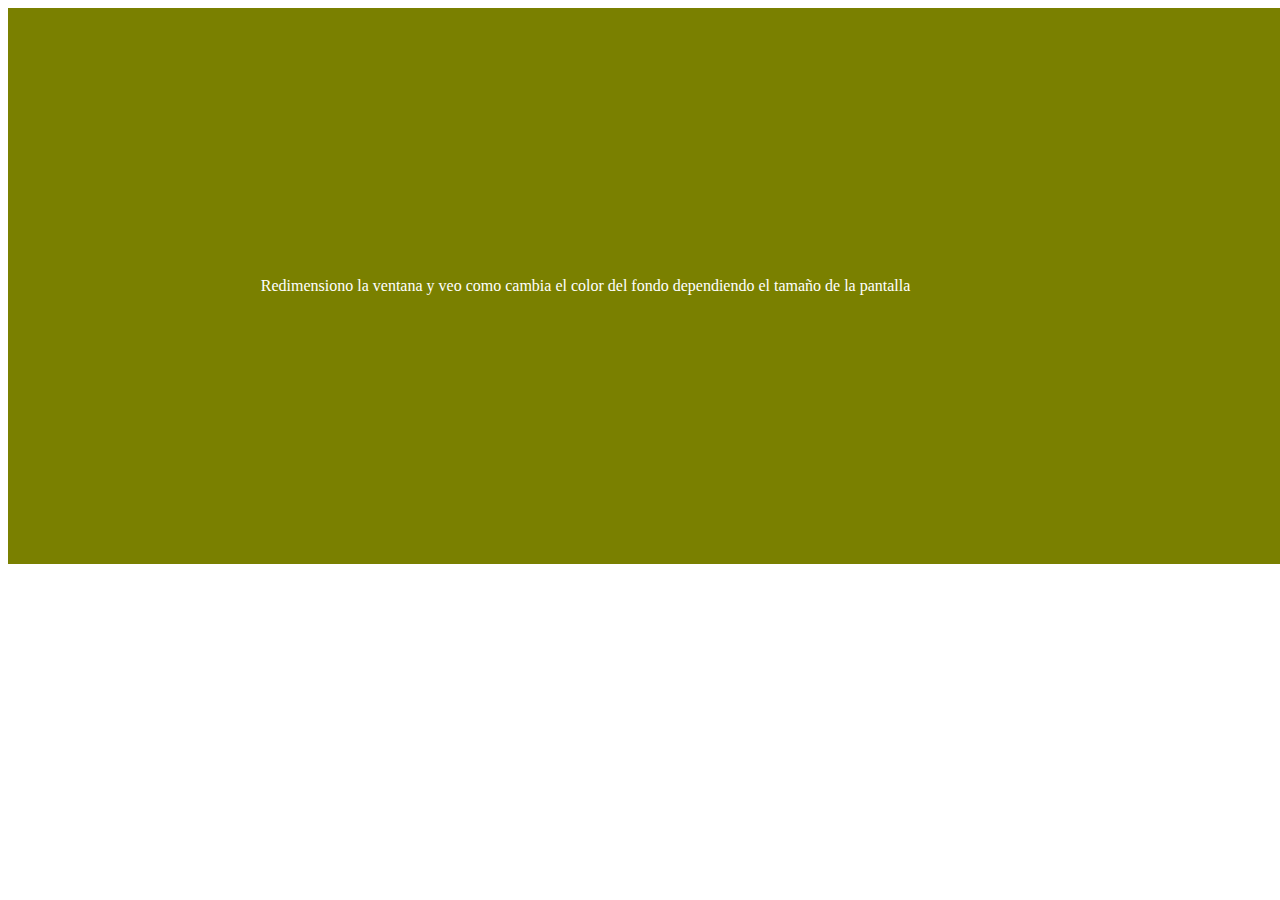
<file: clases/clase7/ej1/index.html>
<!DOCTYPE html>
<html lang="en">
<head>
    <meta charset="UTF-8">
    <meta name="viewport" content="width=device-width, initial-scale=1.0">
    <link rel="stylesheet" href="./css/style.css">
    <title>MediaQuerys</title>
</head>
<body>
    <div class="caja">
        <p>Redimensiono la ventana y veo como cambia el color del fondo dependiendo el tamaño de la pantalla</p>
    </div>

</body>
</html>
</file>
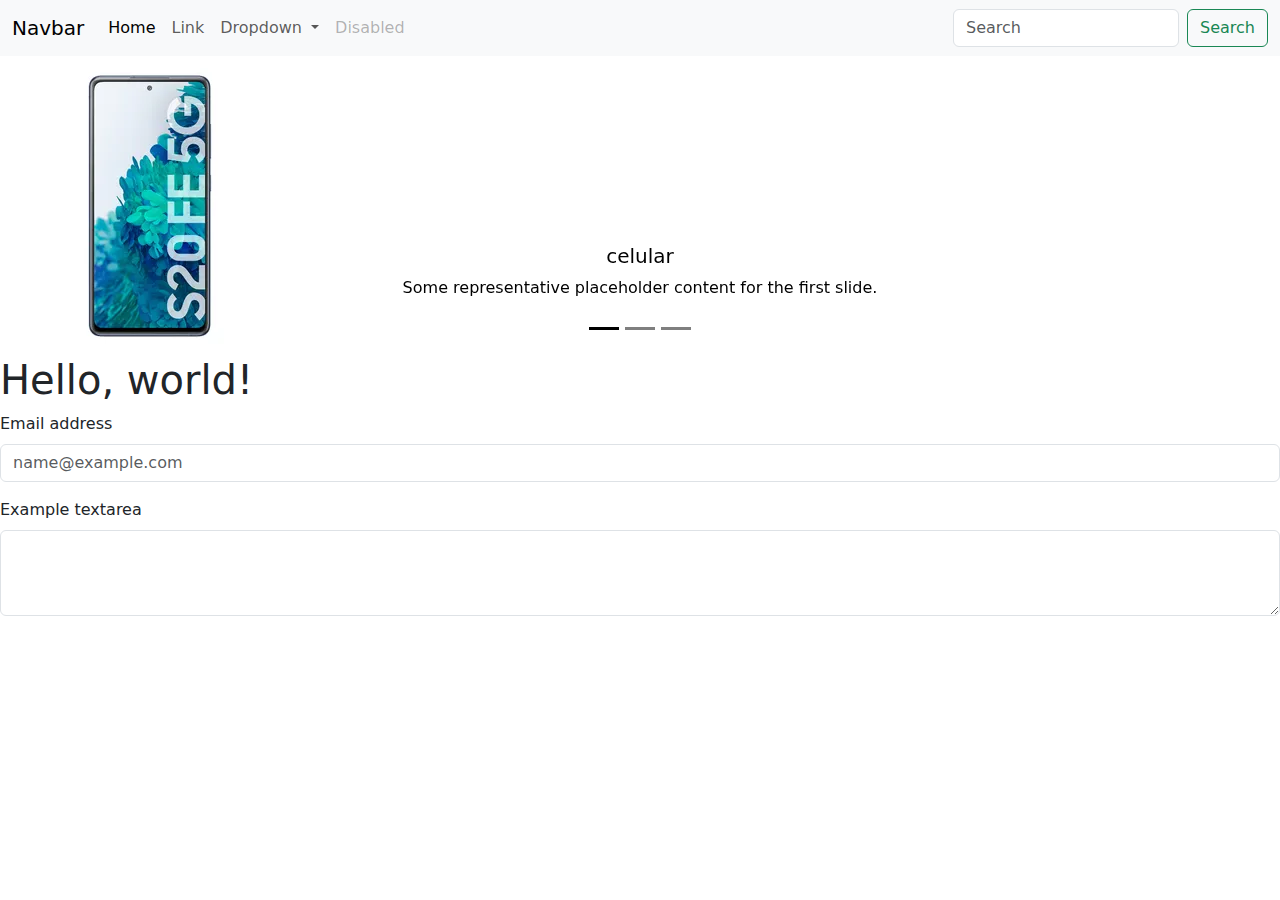
<file: clases/clase8/booststrap/index.html>
<!doctype html>
<html lang="en">
  <head>
    <meta charset="utf-8">
    <meta name="viewport" content="width=device-width, initial-scale=1">
    <title>Bootstrap demo</title>
    <link href="https://cdn.jsdelivr.net/npm/bootstrap@5.3.3/dist/css/bootstrap.min.css" rel="stylesheet" integrity="sha384-QWTKZyjpPEjISv5WaRU9OFeRpok6YctnYmDr5pNlyT2bRjXh0JMhjY6hW+ALEwIH" crossorigin="anonymous">
  </head>
  <body>
    <nav class="navbar navbar-expand-lg bg-body-tertiary">
        <div class="container-fluid">
          <a class="navbar-brand" href="#">Navbar</a>
          <button class="navbar-toggler" type="button" data-bs-toggle="collapse" data-bs-target="#navbarSupportedContent" aria-controls="navbarSupportedContent" aria-expanded="false" aria-label="Toggle navigation">
            <span class="navbar-toggler-icon"></span>
          </button>
          <div class="collapse navbar-collapse" id="navbarSupportedContent">
            <ul class="navbar-nav me-auto mb-2 mb-lg-0">
              <li class="nav-item">
                <a class="nav-link active" aria-current="page" href="#">Home</a>
              </li>
              <li class="nav-item">
                <a class="nav-link" href="#">Link</a>
              </li>
              <li class="nav-item dropdown">
                <a class="nav-link dropdown-toggle" href="#" role="button" data-bs-toggle="dropdown" aria-expanded="false">
                  Dropdown
                </a>
                <ul class="dropdown-menu">
                  <li><a class="dropdown-item" href="#">Action</a></li>
                  <li><a class="dropdown-item" href="#">Another action</a></li>
                  <li><hr class="dropdown-divider"></li>
                  <li><a class="dropdown-item" href="#">Something else here</a></li>
                </ul>
              </li>
              <li class="nav-item">
                <a class="nav-link disabled" aria-disabled="true">Disabled</a>
              </li>
            </ul>
            <form class="d-flex" role="search">
              <input class="form-control me-2" type="search" placeholder="Search" aria-label="Search">
              <button class="btn btn-outline-success" type="submit">Search</button>
            </form>
          </div>
        </div>
      </nav>
      <div id="carouselExampleDark" class="carousel carousel-dark slide">
        <div class="carousel-indicators">
          <button type="button" data-bs-target="#carouselExampleDark" data-bs-slide-to="0" class="active" aria-current="true" aria-label="Slide 1"></button>
          <button type="button" data-bs-target="#carouselExampleDark" data-bs-slide-to="1" aria-label="Slide 2"></button>
          <button type="button" data-bs-target="#carouselExampleDark" data-bs-slide-to="2" aria-label="Slide 3"></button>
        </div>
        <div class="carousel-inner">
          <div class="carousel-item active" data-bs-interval="10000">
            <img src="../../clase7/responsive/img/1.webp" class="d-block" alt="...">
            <div class="carousel-caption d-none d-md-block">
              <h5>celular</h5>
              <p>Some representative placeholder content for the first slide.</p>
            </div>
          </div>
          <div class="carousel-item" data-bs-interval="2000">
            <img src="../../clase7/responsive/img/2.webp" class="d-block " alt="...">
            <div class="carousel-caption d-none d-md-block">
              <h5>televisor</h5>
              <p>Some representative placeholder content for the second slide.</p>
            </div>
          </div>
          <div class="carousel-item">
            <img src="../../clase7/responsive/img/3.webp" class="d-block " alt="...">
            <div class="carousel-caption d-none d-md-block">
              <h5>Lavarropas</h5>
              <p>Some representative placeholder content for the third slide.</p>
            </div>
          </div>
        </div>
        <button class="carousel-control-prev" type="button" data-bs-target="#carouselExampleDark" data-bs-slide="prev">
          <span class="visually-hidden">Previous</span>
        </button>
        <button class="carousel-control-next" type="button" data-bs-target="#carouselExampleDark" data-bs-slide="next">
          <span class="visually-hidden">Next</span>
        </button>
      </div>
      
    <h1>Hello, world!</h1>

    <div class="mb-3">
        <label for="exampleFormControlInput1" class="form-label">Email address</label>
        <input type="email" class="form-control" id="exampleFormControlInput1" placeholder="name@example.com">
      </div>
      <div class="mb-3">
        <label for="exampleFormControlTextarea1" class="form-label">Example textarea</label>
        <textarea class="form-control" id="exampleFormControlTextarea1" rows="3"></textarea>
      </div>        
    <script src="https://cdn.jsdelivr.net/npm/bootstrap@5.3.3/dist/js/bootstrap.bundle.min.js" integrity="sha384-YvpcrYf0tY3lHB60NNkmXc5s9fDVZLESaAA55NDzOxhy9GkcIdslK1eN7N6jIeHz" crossorigin="anonymous"></script>
  </body>
</html>
</file>
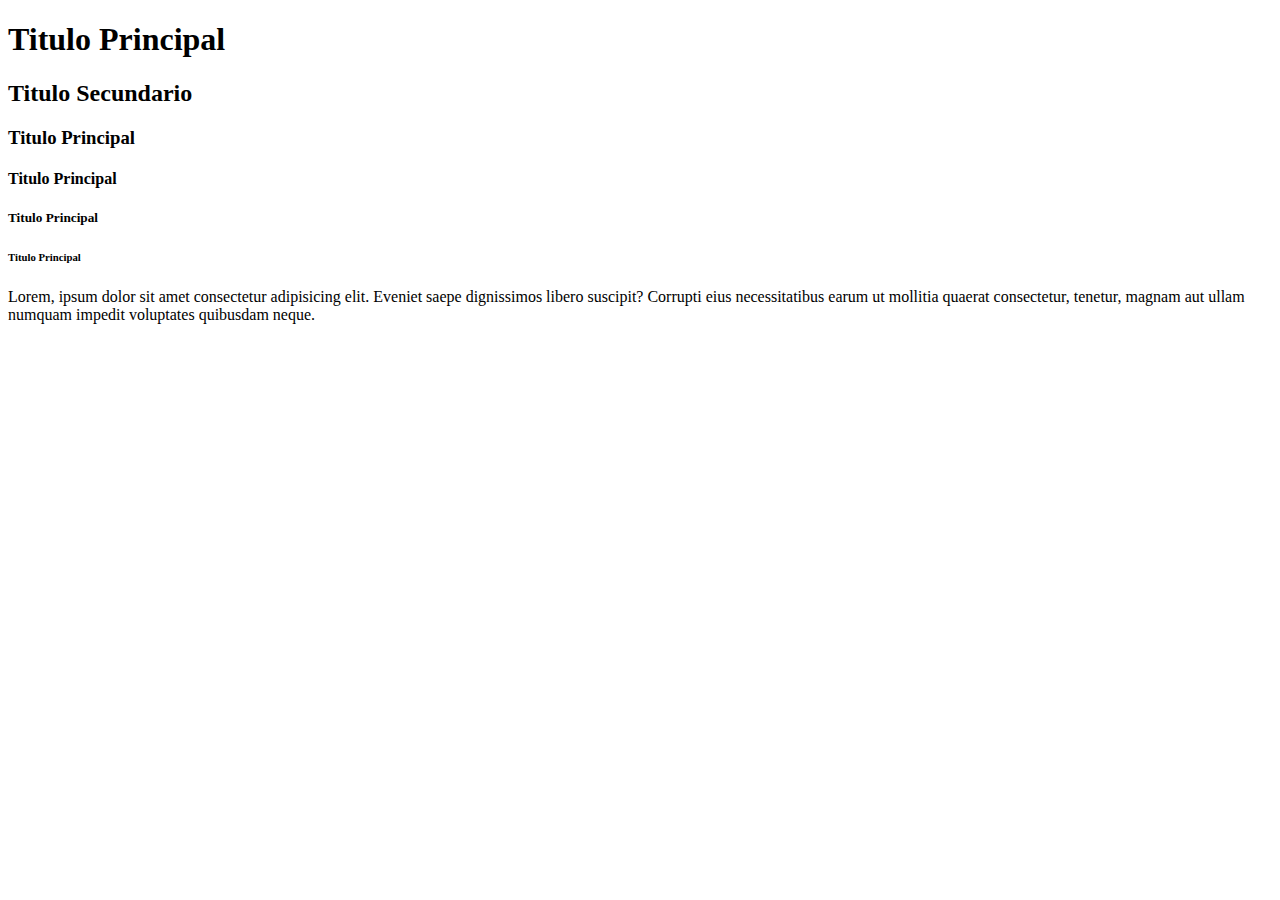
<file: clases/clase2/etiquetas_de_texto.html>
<!DOCTYPE html>
<html lang="en">
<head>
    <meta charset="UTF-8">
    <meta name="viewport" content="width=device-width, initial-scale=1.0">
    <title>Etiquetas de Texto</title>
</head>
<body>

  <!-- Etiquetas de texto -->

   <!-- Elementos de encabezado :
   6 niveles
describen brevemente el tema de la seccion que presenta -->
   <h1>Titulo Principal</h1>
   <h2>Titulo Secundario</h2>
   <h3>Titulo Principal</h3>
   <h4>Titulo Principal</h4>
   <h5>Titulo Principal</h5>
   <h6>Titulo Principal</h6>

 <!--   Elementos de parrafo -->
<!--    <p>nos permiten distrinuir el texto en parrafos,dsfddddddddddddddd podemos utilizar tantos como</p> -->
<!-- lorem -->
Lorem, ipsum dolor sit amet consectetur adipisicing elit. Eveniet saepe dignissimos libero suscipit? Corrupti eius necessitatibus earum ut mollitia quaerat consectetur, tenetur, magnam aut ullam numquam impedit voluptates quibusdam neque.
    
</body>
</html>
</file>
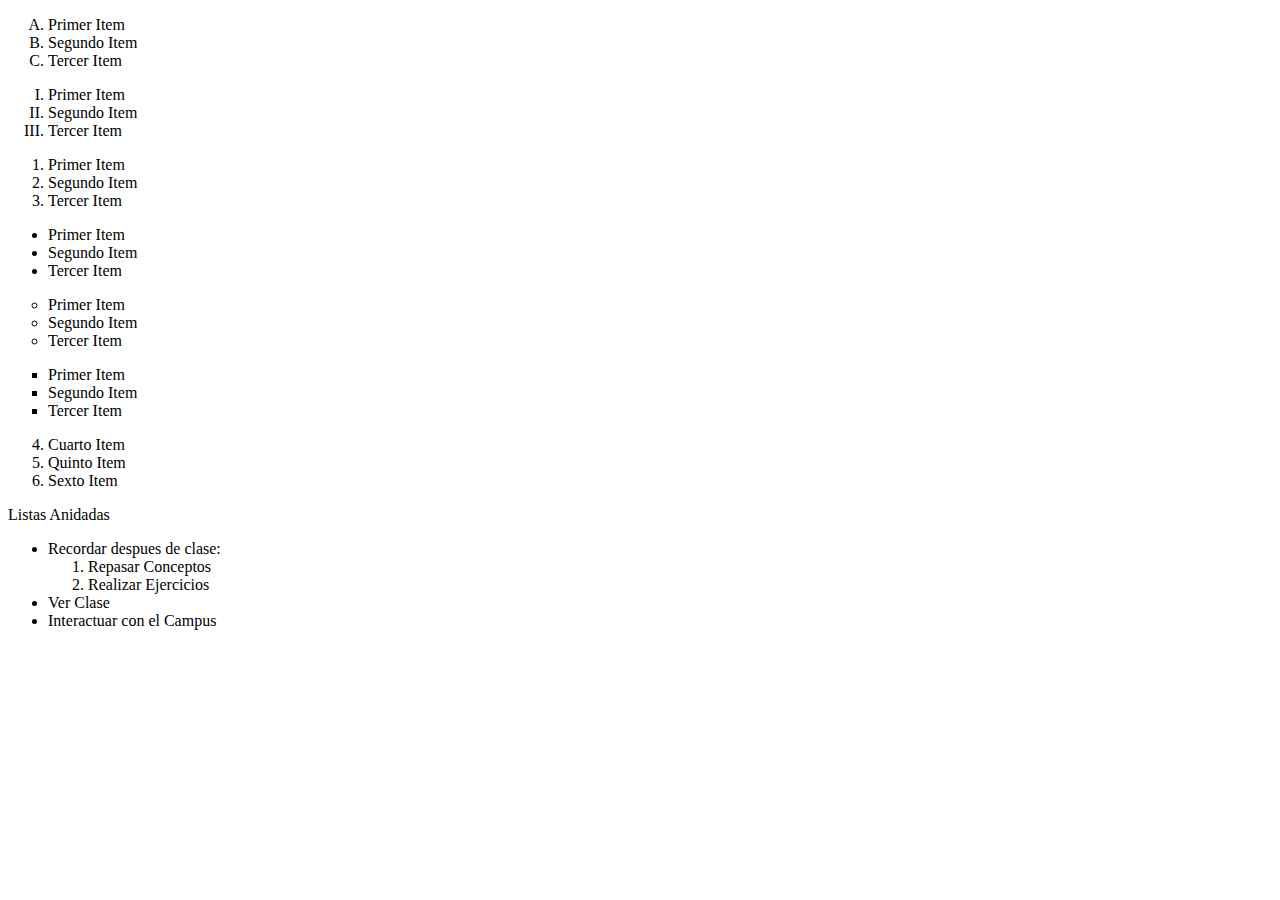
<file: clases/clase2/listas.html>
<!DOCTYPE html>
<html lang="en">
<head>
    <meta charset="UTF-8">
    <meta name="viewport" content="width=device-width, initial-scale=1.0">
    <title>Listas</title>
</head>
<body>
   <!--  Listas Ordenadas
    Nos permiten enumerar Items -->

<!-- Editando nuestras listas ordenadas -->
    <ol type="A">
        <li>Primer Item</li>
        <li>Segundo Item</li>
        <li>Tercer Item</li>
    </ol>

    <ol type="I">
        <li>Primer Item</li>
        <li>Segundo Item</li>
        <li>Tercer Item</li>
    </ol>

    <ol type="1">
        <li>Primer Item</li>
        <li>Segundo Item</li>
        <li>Tercer Item</li>
    </ol>


<!-- Listas desordenadas -->
    <ul>
        <li>Primer Item</li>
        <li>Segundo Item</li>
        <li>Tercer Item</li>
    </ul>
    <!-- Editando nuestras listas desordenadas -->
    <ul type="circle">
        <li>Primer Item</li>
        <li>Segundo Item</li>
        <li>Tercer Item</li>
    </ul>
    <ul type="square">
        <li>Primer Item</li>
        <li>Segundo Item</li>
        <li>Tercer Item</li>
    </ul>
    <!-- Fin Listas desordenadas -->


  <!--   start nos permite definir donde va a comenzar nuestra numeraciòn -->
    <ol start="4">
        <li>Cuarto Item</li>
        <li>Quinto Item</li>
        <li>Sexto Item</li>
    </ol>

   <!--  listas anidadas -->  
 <!--     importantes: 
      1- dentro de un <ol> o un <ul> solo pueden haber elementos <li>
        2- las listas se pueden anidar agregando un <ol> o un <ul> dentro de un <li>
     -->
<p>Listas Anidadas</p>
   <ul>
    <li>Recordar despues de clase:
        <ol>
            <li>Repasar Conceptos</li>
            <li>Realizar Ejercicios</li>
        </ol>
    </li>
    <li>Ver Clase</li>
    <li>Interactuar con el Campus</li>
   </ul>

</body>
</html>
</file>
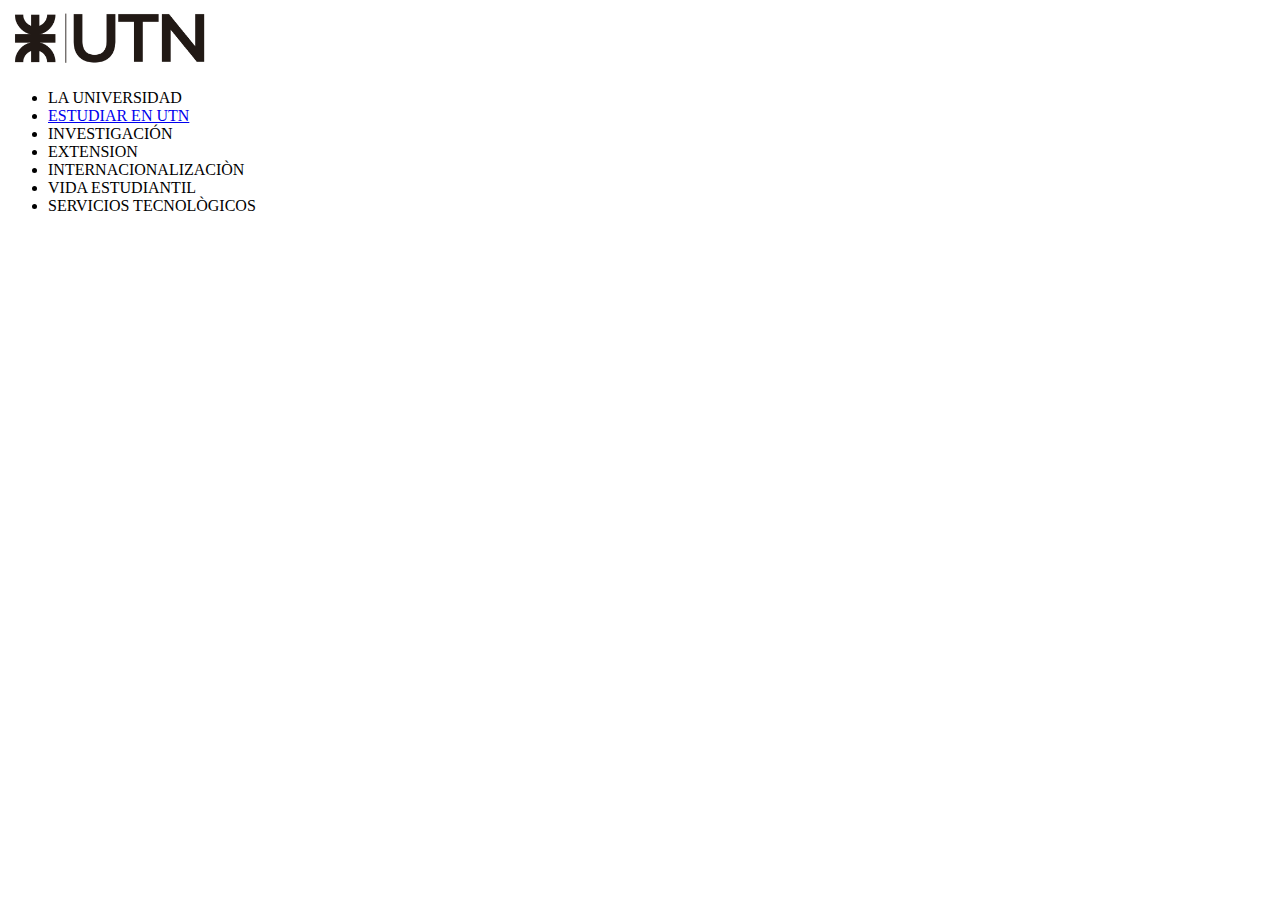
<file: clases/clase2/miSecccion.html>
<!DOCTYPE html>
<html lang="en">
<head>
    <meta charset="UTF-8">
    <meta name="viewport" content="width=device-width, initial-scale=1.0">
    <title>Mi Seccion</title>
</head>
<body>
        <!--   inicio logo : ruta RELATIVA -->
        <a href="paginaEJ.html"><img width="25%" src="./images/logo-utn.png" alt="logo utn"></a>
   

        <!--   Atajo :     ul>li*7 -->
        
              <ul> 
                <li>LA UNIVERSIDAD</li>
                <li><a href="https://utn.edu.ar/es/estudiar-utn">ESTUDIAR EN UTN</a></li>
                <li>INVESTIGACIÓN</li>
                <li>EXTENSION</li>
                <li>INTERNACIONALIZACIÒN</li>
                <li>VIDA ESTUDIANTIL</li>
                <li>SERVICIOS TECNOLÒGICOS</li>
              </ul>
    
</body>
</html>
</file>
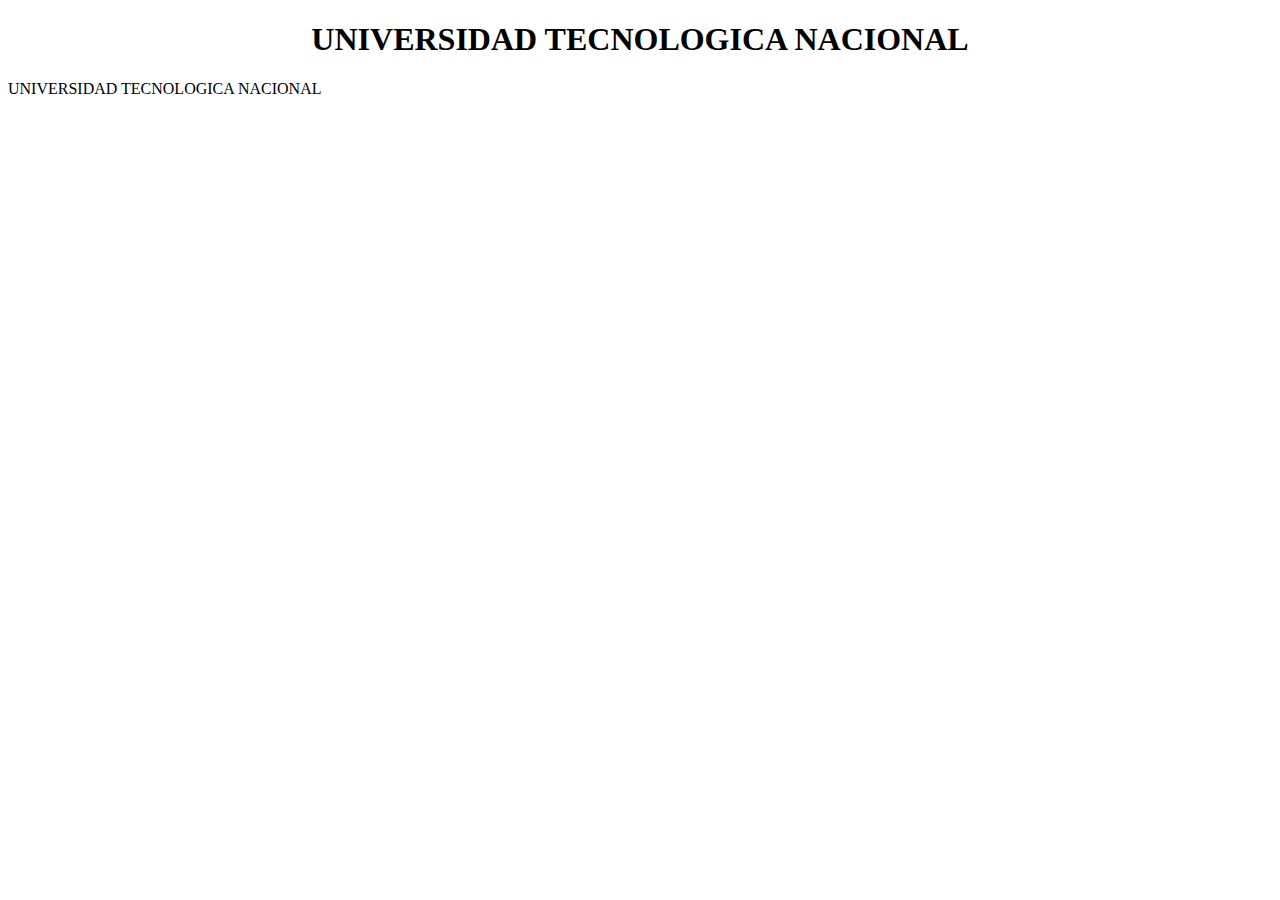
<file: clases/clase2/resumen.html>
<!DOCTYPE html> <!-- version html -->
<html lang="es"> <!-- inicio de la pagina -->
<head> <!-- configuracion de la pagina -->
    <meta charset="UTF-8">
    <meta name="viewport" content="width=device-width, initial-scale=1.0">
    <title>SECRETARIA SCEU</title>
</head>
<body>

    <h1 align="center" > UNIVERSIDAD TECNOLOGICA NACIONAL</h1>
         <p> UNIVERSIDAD TECNOLOGICA NACIONAL   </p>
    <!--  contenido de la pagina -->
 
</body>
</html> <!--  fin de la pagina -->
</file>
<file: clases/clase7/ej1/css/style.css>
.caja{
    width: 100%;
    padding: 20%;
    background-color: #007bff;
    color:white;

}

/*estilo para pantallas maypres a 600px*/
@media( min-width:600px){
    .caja{
        background-color: green;
    }
}

/*estilo para pantallas maypres a 600px*/
@media( min-width:1000px){
    .caja{
        background-color: rgb(122, 128, 0);
    }
}
</file>
